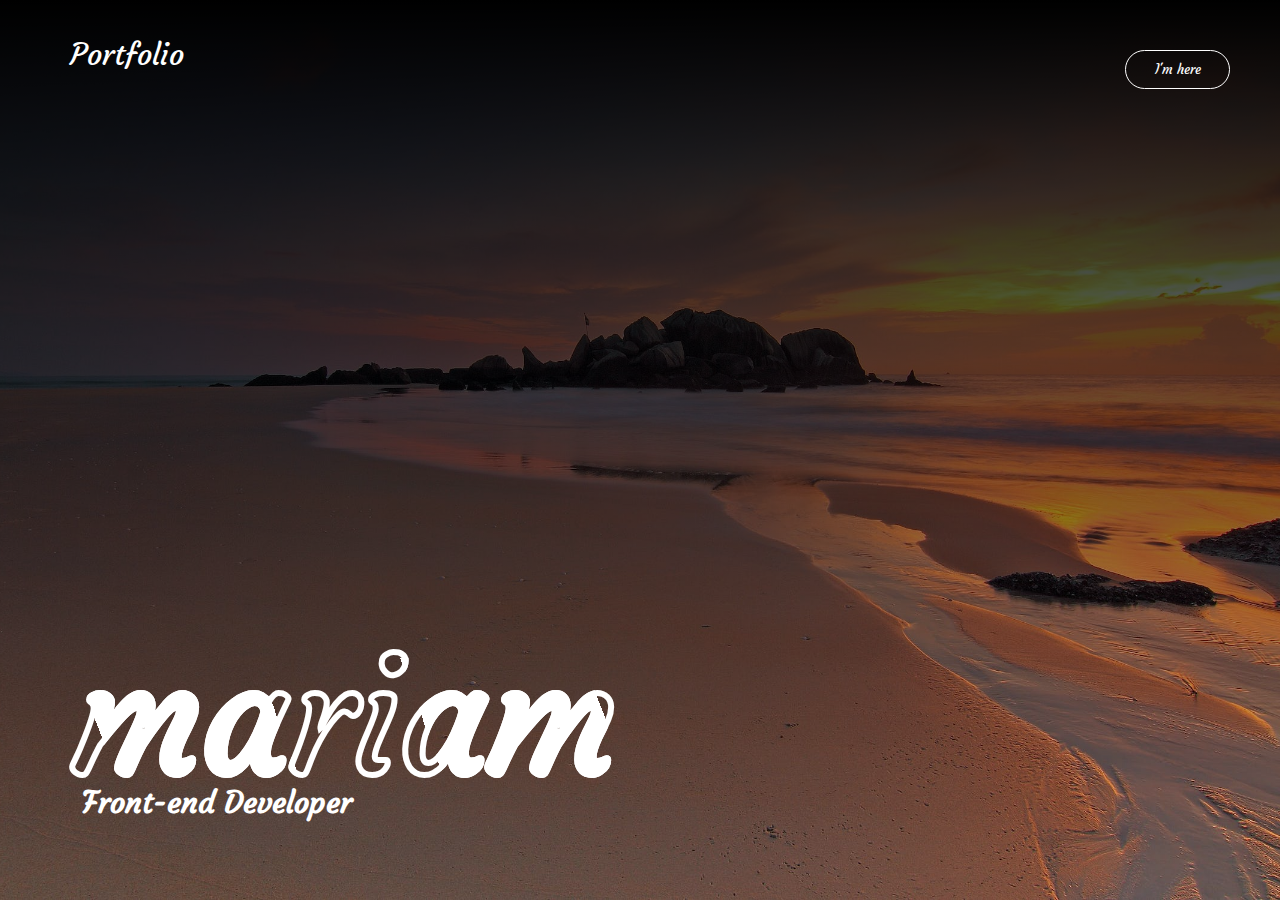
<file: index.html>
<!DOCTYPE html>
<html lang="en">
  <head>
    <meta charset="UTF-8" />
    <meta name="viewport" content="width=device-width, initial-scale=1.0" />
    <link rel="stylesheet" type="text/css" href="style.css" />

    <!-- <script src="my.js"></script> -->
    <title>Mariam Sadiq</title>
  </head>
  <body>
    <nav class="navbar">
      <div class="container">
        <div class="text-box">
          <!-- <p>Hi,I'M</p> -->
          <h1>mariam</h1>
          <h3>Front-end Developer</h3>
        </div>
      </div>
      <a href="#" class="logo">Portfolio</a>
      <div class="nav-links">
        <ul>
          <li class="active"><a href="index.html">Home</a></li>
          <li><a href="about.html"> about</a></li>
          <li><a href="project.html"> projects</a></li>
          <li><a href="contact.html">contact </a></li>
        </ul>
      </div>
      <button type="button" class="lists">I'm here</button>
    </nav>
    <header></header>
  </body>
  <!-- comment---here start java script part -->
  <script>
    const lists = document.querySelector(".lists");
    const navlinks = document.querySelector(".nav-links");
    const body = document.querySelector("body");
    const backChanges = document.querySelectorAll(".back-change img");

    lists.addEventListener("click", () => {
      navlinks.classList.toggle("my-profile");
    });
    backChanges.forEach((img, index) => {
      img.addEventListener("click", () => {
        changeBackground(index);
      });
    });
  </script>
</html>
</file>
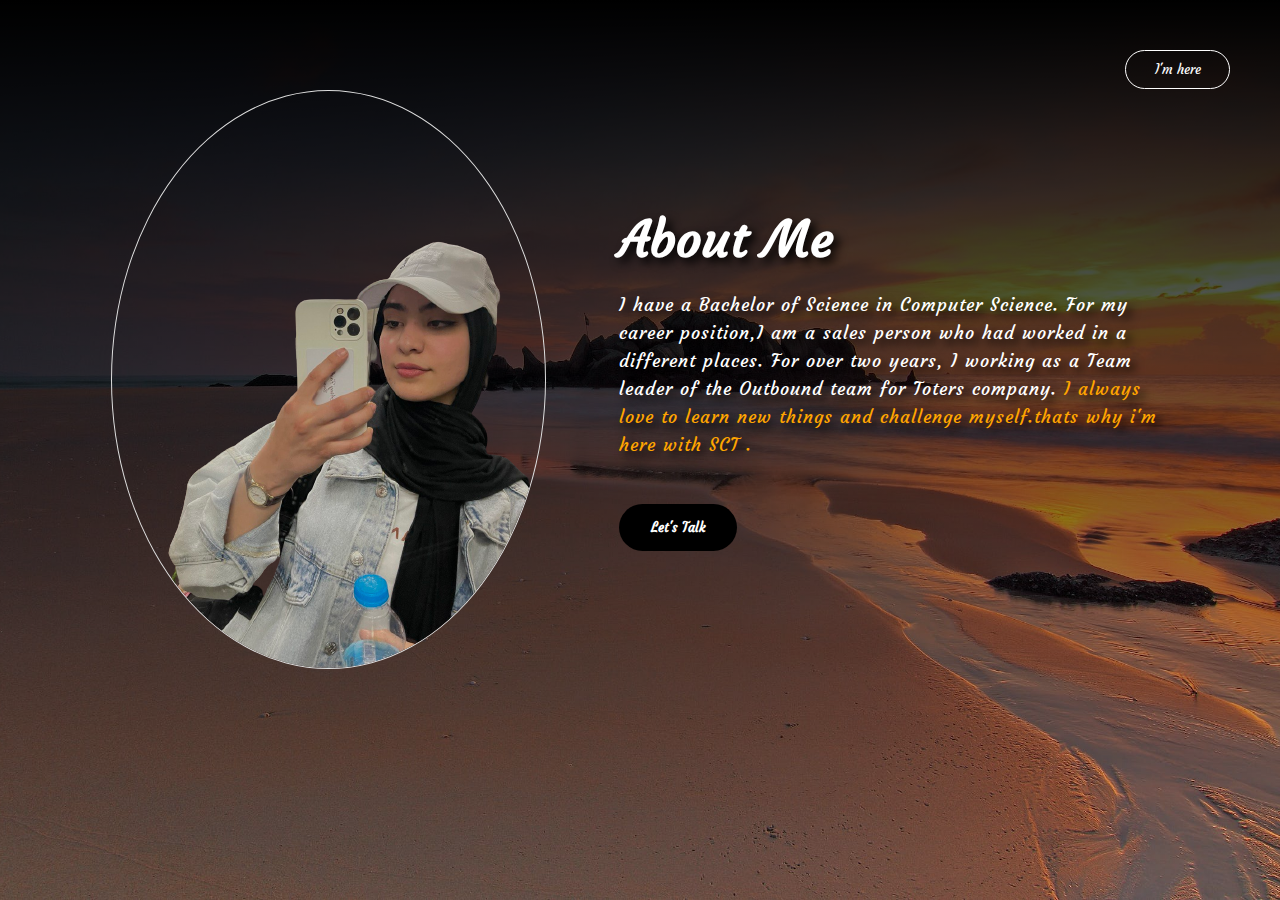
<file: about.html>
<!DOCTYPE html>
<html lang="en">
  <head>
    <meta charset="UTF-8" />
    <meta name="viewport" content="width=device-width, initial-scale=1.0" />
    <link rel="stylesheet" type="text/css" href="style.css" />
    <title>Mariam Sadiq</title>
  </head>
  <body>
    <!-- comment---related pages code -->
    <nav class="navbar">
      <div class="nav-links">
        <ul>
          <li class="active"><a href="index.html">Home</a></li>
          <li><a href="about.html"> about</a></li>
          <li><a href="project.html"> projects</a></li>
          <li><a href="contact.html">contact </a></li>
        </ul>
      </div>
      <button type="button" class="lists">I'm here</button>
    </nav>
    <!-- comment---here start about page code ------- -->
    <div class="about">
      <div class="main">
        <img src="me.png" class="about-img" />
        <div class="about-text">
          <h2>about me</h2>
          <p>
            I have a Bachelor of Science in Computer Science. For my career
            position,I am a sales person who had worked in a different places.
            For over two years, I working as a Team leader of the Outbound team for
            Toters company. <p2 > I  always love to learn new things and challenge
            myself.thats why i'm here with SCT . </p>
          </p>
          <button type="button" class="lets-talk">Let's Talk</button>
        </div>
      </div>
    </div>
  </body>
  <!-- commey---here start java script part -->
  <script>
    const lists = document.querySelector(".lists");
    const navlinks = document.querySelector(".nav-links");
    const body = document.querySelector("body");
    const backChanges = document.querySelectorAll(".back-change img");

    lists.addEventListener("click", () => {
      navlinks.classList.toggle("my-profile");
    });
    backChanges.forEach((img, index) => {
      img.addEventListener("click", () => {
        changeBackground(index);
      });
    });
  </script>
</html>
</file>
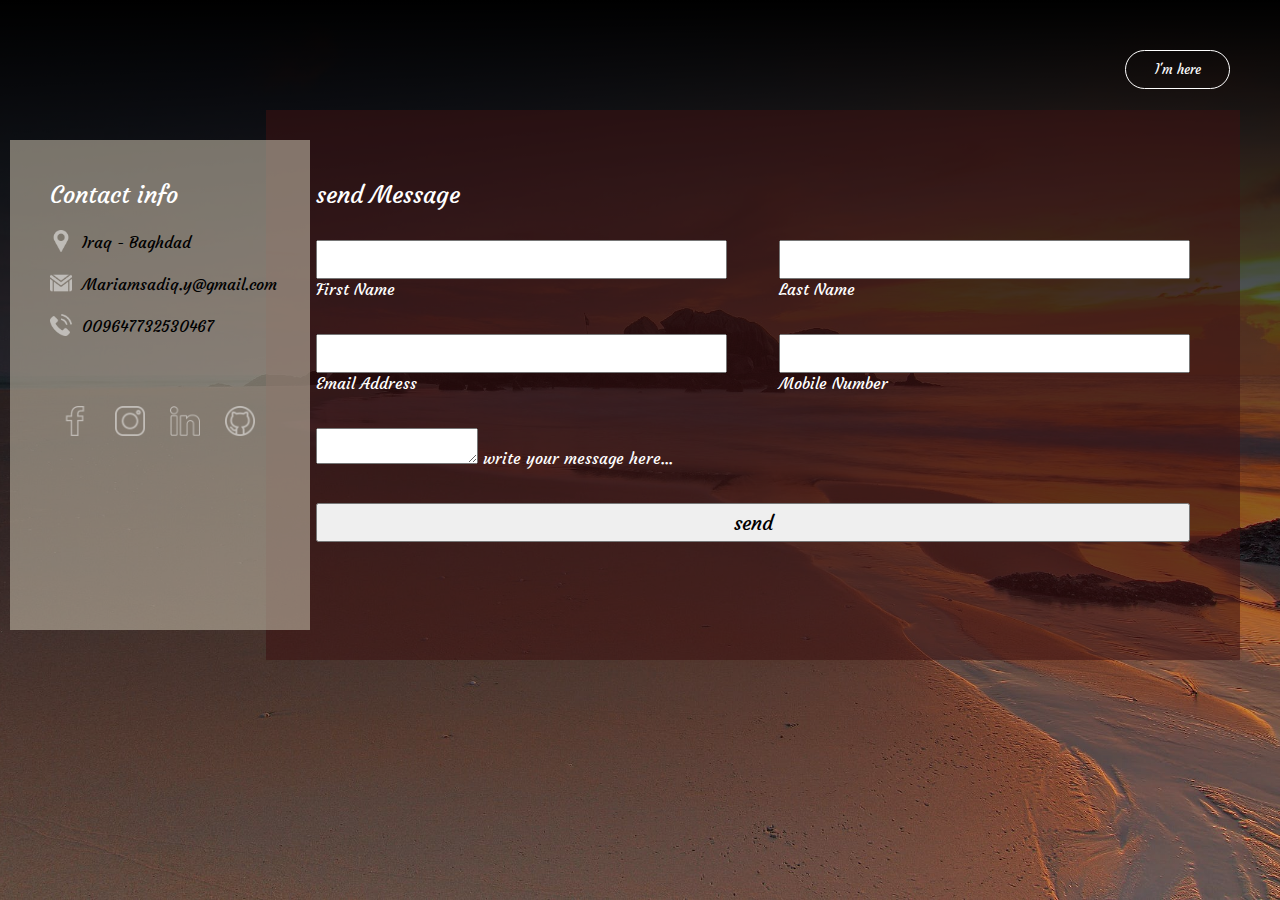
<file: contact.html>
<!DOCTYPE html>
<html lang="en">

<head>
  <meta charset="UTF-8" />
  <meta name="viewport" content="width=device-width, initial-scale=1.0" />
  <link rel="stylesheet" type="text/css" href="style.css" />
  <title>Mariam Sadiq</title>
</head>

<body>
  <!-- comment---related pages code -->
  <section>
    <nav class="navbar">
      <div class="nav-links">
        <ul>
          <li class="active"><a href="index.html">Home</a></li>
          <li><a href="about.html"> about</a></li>
          <li><a href="project.html"> projects</a></li>
          <li><a href="contact.html">contact </a></li>
        </ul>
      </div>
      <button type="button" class="lists">I'm here</button>
    </nav>

    <!-- comment---here start contect page code ------- -->

    <div class="container2">
      <div class="contantinfo">
        <div>
          <h2>Contact info</h2>
          <ul class="info">
            <li>
              <img src="pin.png">
              <span>
                Iraq - Baghdad
               
              </span>
            </li>
            <li>
               <img src="gmail.png">
              <span> Mariamsadiq.y@gmail.com </span>
            </li>
            <li>
               <img src="telephone.png">
              <span> 009647732530467 </span>
            </li>
          </ul>
        <ul class="sci">
          <li><a href="https://m.facebook.com/people/Mem-Mariam/100016038226146/"><img src="facebook.png" /></a> </li>
          <li><a href="https://instagram.com/0maream?igshid=OGQ5ZDc2ODk2ZA=="><img src="instagram.png" /></a> </li>
          <li><a href="https://www.linkedin.com/in/maryamsadiq"><img src="linkedin.png" /></a></li>
          <li><a href="https://github.com/Mariamsadiq"><img src="github.png" /></a> </li>
        </ul>
      </div>
    </div>
    <div class="contactform">
      <h2>send Message</h2>
      <div class="formBox">
        <div class="inputBox w50">
          <input type="text" name="" required />
          <span> First Name </span>
        </div>
        <div class="inputBox w50">
          <input type="text" name="" required />
          <span> Last Name </span>
        </div>

        <div class="inputBox w50">
          <input type="text" name="" required />
          <span> Email Address </span>
        </div>
        <div class="inputBox w50">
          <input type="text" name="" required />
          <span> Mobile Number</span>
        </div>
        <div class="inputBox w100">
          <textarea type="text" name=""> </textarea>
          <span> write your message here...</span>
        </div>
        <div class="inputBox w100">
          <input type="Submit" value="send">
        </div>
      </div>
    </div>
    </div>

    </secion>
</body>
<!-- commeent---here start java script part -->
<script>
  const lists = document.querySelector(".lists");
  const navlinks = document.querySelector(".nav-links");
  const body = document.querySelector("body");
  const backChanges = document.querySelectorAll(".back-change img");

  lists.addEventListener("click", () => {
    navlinks.classList.toggle("my-profile");
  });
  backChanges.forEach((img, index) => {
    img.addEventListener("click", () => {
      changeBackground(index);
    });
  });
</script>

</html>
</file>
<file: style.css>
@import url("https://fonts.googleapis.com/css2?family=Courgette&display=swap");
* {
  margin: 0;
  padding: 0;
  box-sizing: border-box;
  font-family: "Courgette", Georgia, "Times New Roman", Times, serif;
  text-decoration: none;
  list-style: none;
}
header {
  height: 100vh;
  width: 100vw;
  background-size: cover;
}
.logo {
  margin-left: 40px;
  line-height: 30px;
  font-size: 30px;
}
.container {
  width: 100%;
  height: 100vh;
  background-image: linear-gradient(rgba(0, 0, 0, 3), transparent),
    url("backg.jpg");
  background-size: cover;
  background-position: center;
  padding: 0 8%;
  position: relative;
}
.text-box p {
  font-size: 30px;
  line-height: 30px;
  margin-left: -80px;
}
.text-box {
  color: white;
  position: absolute;
  bottom: 8%;
}

.text-box h1 {
  font-size: 160px;
  line-height: 120px;
  margin-left: -30px;
  color: transparent;
  -webkit-text-stroke: 1px white;
  background: url(back.png);
  -webkit-background-clip: text;
  background-position: 0 0;
  animation: back 2s linear infinite;
}

@keyframes back {
  100% {
    background-position: 200px 0;
  }
}
.text-box h3 {
  font-size: 30px;
  line-height: 50px;
  margin-left: -20px;
}

.navbar {
  position: absolute;
  padding: 50px;
  display: flex;
  justify-content: space-between;
  align-items: center;
  width: 100%;
  box-sizing: border-box;
}
.navbar a {
  color: white;
}
.navbar .logo {
  position: absolute;
  top: 40px;
  left: 30px;
}

.navbar .nav-links ul {
  display: flex;
}

.navbar .nav-links ul li {
  margin: 0 25px;
}
.navbar .nav-links ul li.active a {
  color: red;
  font-weight: 600;
}
.lists {
  display: none;
  position: absolute;
  top: 50px;
  right: 50px;
  width: 105px;
  color: #fbfcfd;
  padding: 10px 25px;
  background: transparent;
  border: 1px solid #fff;
  border-radius: 20px;
  outline: none;
  z-index: 10;
}
.lists:hover {
  background-color: orange;
}

@media screen {
  .navbar {
    padding: 0;
  }
  .navbar .lists {
    display: block;
  }
  .nav-links {
    top: 0;
    left: 0;
    position: absolute;
    background-color: rgba(48, 46, 46, 0.746);
    backdrop-filter: blue(8px);
    width: 100%;
    height: 100vh;
    display: flex;
    justify-content: center;
    align-items: center;
    margin-left: -100%;
    transition: all 0.5s ease;
  }
  .nav-links.my-profile {
    margin-left: 0;
  }

  .nav-links ul {
    display: flex;
    flex-direction: column;
    align-items: center;
  }
  .navbar .nav-links ul li {
    margin: 25px 0;
    font-size: 1.2em;
  }
}

/* <!--comment-about page style start here---> */
.about {
  /* width: 100%; */
  height: 100vh;
  background-image: linear-gradient(rgba(0, 0, 0, 3), transparent),
    url("backg.jpg");
  background-size: cover;
  background-position: center;
  padding: 7% 5%;
  /* position: relative; */
}
.about img {
  height: 200%;
  border-radius: 100%;
  border: 1px solid #ddd;
}
.about-text {
  width: 550px;
}
.main {
  width: 1130px;
  max-width: 100%;
  margin: 0 auto;
  display: flex;
  align-items: center;
  justify-content: space-around;
}
.about-text h2 {
  color: white;
  text-shadow: 5px 5px 10px black;
  font-size: 50px;
  text-transform: capitalize;
  margin-bottom: 20px;
}
.about-text p {
  color: white;
  text-shadow: 5px 5px 10px black;
  letter-spacing: 1px;
  line-height: 28px;
  font-size: 18px;
  margin-bottom: 45px;
}
.about-text p2 {
  color: orange;
  text-shadow: 5px 5px 10px black;
  letter-spacing: 1px;
  line-height: 28px;
  font-size: 18px;
  margin-bottom: 45px;
}
.lets-talk {
  background-color: black;
  color: white;
  text-decoration: none;
  border: 2px solid transparent;
  font-weight: bold;
  padding: 13px 30px;
  border-radius: 30px;
  transition: 0.4s;
}
.lets-talk:hover {
  background-color: transparent;
  border: 2px solid;
}
/* <!--comment-contact page style start here---> */
section {
  position: relative;
  justify-content: center;
  align-items: center;
  min-height: 100vh;
  background-image: linear-gradient(rgba(0, 0, 0, 3), transparent),
    url("backg.jpg");
  background-size: cover;
  background-position: center;
  padding: 0%;
}

.container2 {
  /* width: 100%; */
  padding: 30px 10px;
  background-size: cover;
  background-position: center;
}
section .container2 {
  position: relative;
  min-width: 1100px;
  min-height: 550px;
  display: flex;
  /* z-index: 1000; */
}

section .container2 .contantinfo {
  position: relative;
  top: 110px;
  width: 300px;
  /* margin-left: 30px; */
  /* height: 100%; */
  background: rgba(255, 166, 0, 0.264);

  background: rgba(186, 177, 160, 0.628);
  z-index: 1;
  padding: 40px;
  display: flex;
  justify-content: space-between;
  /* box-shadow: 0 20px 20px black; */
}

section .container2 .contantinfo h2 {
  color: white;
  font-size: 24px;
  font-weight: 500;
}
section .container2 .contantinfo .info {
  position: relative;
  margin: 20px 0;
}
section .container2 .contantinfo .info li {
  position: relative;
  list-style: none;
  display: flex;
  margin: 20px 0;
  cursor: pointer;
  align-items: flex-start;
}
section .container2 .contantinfo .info li span {
  margin-left: 10px;
  margin-top: 2px;
  min-width: 30px;
}
section .container2 .contantinfo .info li img {
  max-width: 10%;
  filter: invert(1);
  opacity: 0.5;
}

section .container2 .contantinfo .info li:hover span,
section .container2 .contantinfo .info li:hover img {
  opacity: 1;
}
section .container2 .contantinfo .sci {
  position: relative;
  max-width: 5%;
  display: flex;
}
section .container2 .contantinfo .sci li {
  list-style: none;
  margin-right: 15px;
}
section .container2 .contantinfo .sci li a {
  text-decoration: none;
}
section .container2 .contantinfo .sci li a img {
  margin-left: 10px;
  margin-top: 50px;
  max-width: 30px;
  filter: invert(1);
  opacity: 0.5;
}
section .container2 .contantinfo .sci li:hover a img {
  opacity: 1;
}
section .container2 .contactform {
  position: absolute;
  padding: 70px 50px;
  background: rgba(60, 17, 17, 0.564);
  margin: 80px;
  margin-left: 20%;
  /* margin-top: 50px;
margin-left: 150px; */
  /* padding-left: 250px; */
  width: calc(80% - 50px);
  height: 100%;
  box-shadow: 10% 50% white;
}
section .container2 .contactform h2 {
  color: rgb(255, 255, 255);
  font-size: 24px;
  font-weight: 500;
}
section .container2 .contactform .formBox {
  color: rgb(255, 255, 255);
  position: relative;
  display: flex;
  justify-content: space-between;
  flex-wrap: wrap;
  padding-top: 30px;
}
section .container2 .contactform .formBox .inputBox {
  position: relative;
  margin: 0 0 35px 0;
}
section .container2 .contactform .formBox .inputBox.w50 {
  width: 47%;
}
section .container2 .contactform .formBox .inputBox.w100 {
  width: 100%;
}
section .container2 .contactform .formBox .inputBox input {
  width: 100%;
  padding: 5px 0;
  font-size: 20px;
  font-weight: 300;
  color: black;
}
/* <!--comment-contact project style start here---> */
.project {
  width: 100%;
  height: 100vh;
  background-image: linear-gradient(rgba(0, 0, 0, 3), transparent),
    url("backg.jpg");
  background-size: cover;
  background-position: center;
  padding: 3% 8%;
  
}
.project .projectform {
  font-size: 30px;
  line-height: 120px;
  color: #fff;
  -webkit-text-stroke: 1px white;
}
.card {
  display: grid;
  grid-template-columns: repeat(3, 1fr);
  gap: 10px;
  /* background-color: var(--bg-color); */
  width: 100%;
  height: 500px;
  margin: 10px;
  border-radius: 15px;
}
.card:hover {
  background-color: grey;
  color: var(--second-bg-color);
  cursor: pointer;
}
.card-image {
  height: 100%;
  margin-bottom: 15px;
  background-size: cover;
  border-radius: 15px 15px 0 0;
}
.card-1 {
  background-image: url(card1.jpg);
}
.card-1:hover {
  transition: 1s ease;
  transform: scale(1.1);
}
.card-2 {
  background-image: url(card2.jpg);
}
.card-2:hover {
  transition: 1s ease;
  transform: scale(1.1);
}
.card-3 {
  background-image: url(card3.jpg);
}
.card-3:hover {
  transition: 1s ease;
  transform: scale(1.1);
}
</file>
